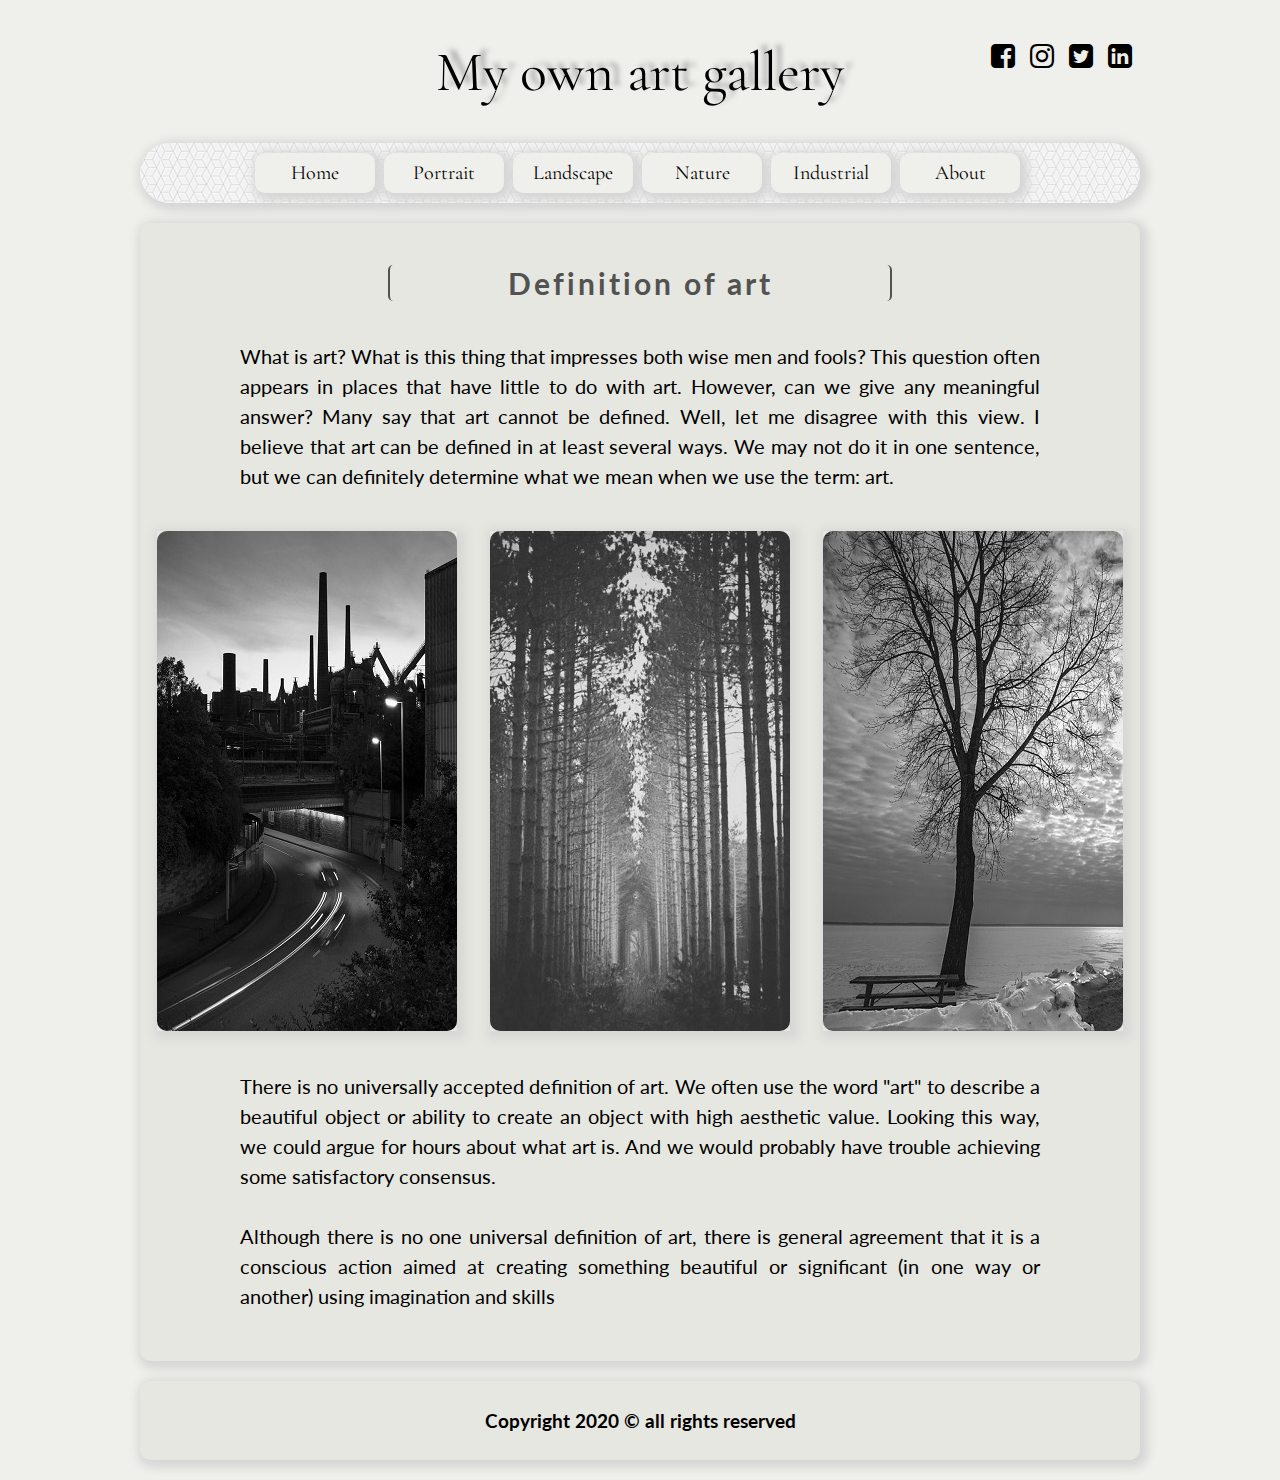
<file: index.html>
<!DOCTYPE html>
<html lang="en">
<head>

    <meta charset="UTF-8">
    <meta name="viewport" content="width=device-width, initial-scale=1.0">

    <title>My own art gallery</title>
    <meta name="description" content="Project of online art gallery"/>
    <meta name="keywords" content="art, gallery, photos, nature, urban, landscapes, portraits" />
    
    <link rel="stylesheet" href="style.css" type="text/css" />
    <link rel="stylesheet" href="fontello/css/fontello.css" type="text/css" />
    <link href="https://fonts.googleapis.com/css2?family=Cormorant+Garamond&family=Lato:wght@400;700&display=swap" rel="stylesheet">

</head>
<body>
    <div id="container">
        <header>
            <div class="logo"><h1>My own art gallery</h1></div>

            <div class="socials">

                <div class="socialfb">
                    <a class="socialicon" href="https://facebook.com" target="_blank"><i class="icon-facebook-squared"></i></a>
                </div>

                <div class="socialig">
                    <a class="socialicon" href="https://instagram.com" target="_blank"><i class="icon-instagram"></i></a>
                </div>

                <div class="socialtw">
                    <a class="socialicon" href="https://twitter.com" target="_blank"><i class="icon-twitter-squared"></i></a>
                </div>

                <div class="socialli">
                    <a class="socialicon" href="https://linkedin.com" target="_blank"><i class="icon-linkedin-squared"></i></a>
                </div>
                

            </div>

        </header>

        <nav>
            <div class="navigation">

                <button class="buttontxt" type="button"><a href="index.html">Home</a></button>
                <button class="buttontxt" type="button"><a href="portrait.html">Portrait</a></button>
                <button class="buttontxt" type="button"><a href="landscape.html">Landscape</a></button>
                <button class="buttontxt" type="button"><a href="nature.html">Nature</a></button>
                <button class="buttontxt" type="button"><a href="industrial.html">Industrial</a></button>
                <button class="buttontxt" type="button"><a href="about.html">About</a></button>

            </div>
        </nav>

        <main>
            <article>
                <div class="article">

                    <h2>Definition of art</h2>

                    <p>What is art? What is this thing that impresses both wise men and fools? This question often appears in places that have little to do with art. However, can we give any meaningful answer? Many say that art cannot be defined. Well, let me disagree with this view. I believe that art can be defined in at least several ways. We may not do it in one sentence, but we can definitely determine what we mean when we use the term: art.</p>
                    
                    <div class="pictures">

                        <div class="industrial">
                            <img src="img/industrialhome.jpg" alt="Industrial">
                        </div>

                        <div class="nature">
                            <img src="img/naturehome.jpg" alt="Nature">
                        </div>

                        <div class="landscape">
                            <img src="img/landscapehome.jpg" alt="Landscape">
                        </div>
                        <div style="clear: both;"></div>

                    </div>

                    <p>There is no universally accepted definition of art. We often use the word "art" to describe a beautiful object or ability to create an object with high aesthetic value. Looking this way, we could argue for hours about what art is. And we would probably have trouble achieving some satisfactory consensus.</br></br>Although there is no one universal definition of art, there is general agreement that it is a conscious action aimed at creating something beautiful or significant (in one way or another) using imagination and skills</p>
                
                </div>
            </article>
        </main>
    </div>

    <footer>

        <div class="footer"><h3>Copyright 2020 &copy; all rights reserved</h3></div>

    </footer>

    <script src="js/jquery-3.5.0.min.js"></script>

    <script>

		$(document).ready(function() {
		var stickyNavTop = $('.navigation').offset().top;
		
		var stickyNav = function(){
		var scrollTop = $(window).scrollTop();
		
		if (scrollTop > stickyNavTop) {
        $('.navigation').addClass('sticky');
        $('.socials').addClass('sticky1');
		} else {
        $('.navigation').removeClass('sticky');
        $('.socials').removeClass('sticky1');
		}
		};
		
		stickyNav();
		
		$(window).scroll(function() {
		stickyNav();
		});
		});
		
    </script>
    
</body>
</html>
</file>
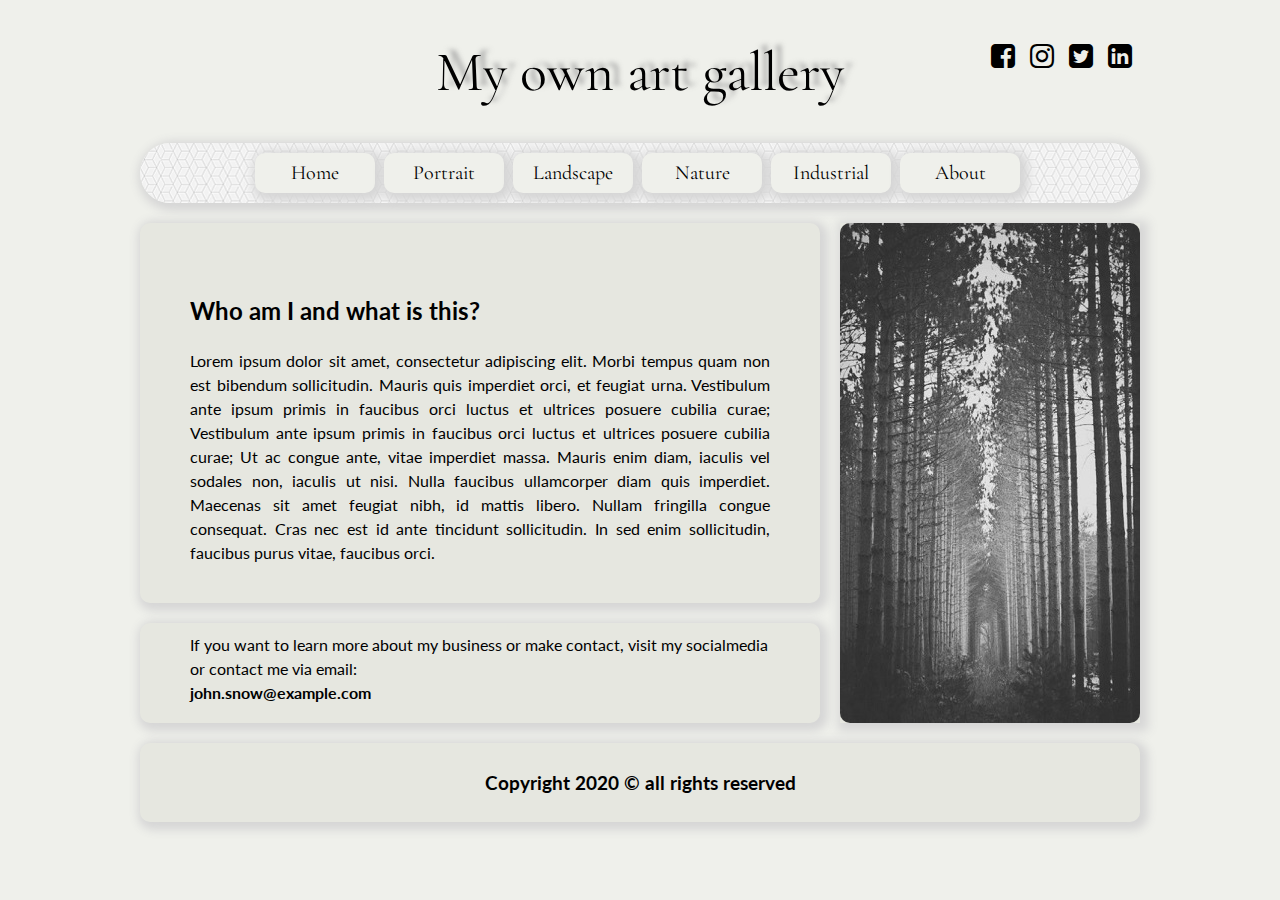
<file: about.html>
<!DOCTYPE html>
<html lang="en">
<head>

    <meta charset="UTF-8">
    <meta name="viewport" content="width=device-width, initial-scale=1.0">

    <title>My own art gallery</title>
    <meta name="description" content="Project of online art gallery"/>
    <meta name="keywords" content="art, gallery, photos, nature, urban, landscapes, portraits" />
    
    <link rel="stylesheet" href="style.css" type="text/css" />
    <link rel="stylesheet" href="fontello/css/fontello.css" type="text/css" />
    <link href="https://fonts.googleapis.com/css2?family=Cormorant+Garamond&family=Lato:wght@400;700&display=swap" rel="stylesheet">

    <script src="js/jquery-3.5.0.min.js"></script>
		
		<script type="text/javascript">

			var numer = Math.floor(Math.random()*3)+1;

			var timer1 = 0;
			var timer2 = 0;

			function ustawslajd(nrslajdu)
			{
				clearTimeout(timer1);
				clearTimeout(timer2);
				numer = nrslajdu -1;

				schowaj();
				setTimeout("zmienslajd()", 500);
			}

			function schowaj()
			{
				$("#slider").fadeOut(500);
			}
		
			function zmienslajd()
			{
				numer++; if(numer>3) numer=1;

				var plik = "<img src=\"img/example" + numer + ".jpg\" />";

				document.getElementById("slider").innerHTML = plik;
				$("#slider").fadeIn(500);

				timer1 = setTimeout("zmienslajd()", 3000);
				timer2 = setTimeout("schowaj()", 2500);
			}

		</script>

</head>
<body onload="zmienslajd()">
    <div id="container">
        <header>
            <div class="logo"><h1>My own art gallery</h1></div>

            <div class="socials">

                <div class="socialfb">
                    <a class="socialicon" href="https://facebook.com" target="_blank"><i class="icon-facebook-squared"></i></a>
                </div>

                <div class="socialig">
                    <a class="socialicon" href="https://instagram.com" target="_blank"><i class="icon-instagram"></i></a>
                </div>

                <div class="socialtw">
                    <a class="socialicon" href="https://twitter.com" target="_blank"><i class="icon-twitter-squared"></i></a>
                </div>

                <div class="socialli">
                    <a class="socialicon" href="https://linkedin.com" target="_blank"><i class="icon-linkedin-squared"></i></a>
                </div>
                

            </div>

        </header>

        <nav>
            <div class="navigation">

                <button class="buttontxt" type="button"><a href="index.html">Home</a></button>
                <button class="buttontxt" type="button"><a href="portrait.html">Portrait</a></button>
                <button class="buttontxt" type="button"><a href="landscape.html">Landscape</a></button>
                <button class="buttontxt" type="button"><a href="nature.html">Nature</a></button>
                <button class="buttontxt" type="button"><a href="industrial.html">Industrial</a></button>
                <button class="buttontxt" type="button"><a href="about.html">About</a></button>

            </div>
        </nav>

        <main>
            <div class="container2">
                <div class="aboutme">
                    <h2>Who am I and what is this?</h2>
                    Lorem ipsum dolor sit amet, consectetur adipiscing elit. Morbi tempus quam non est bibendum sollicitudin. Mauris quis imperdiet orci, et feugiat urna. Vestibulum ante ipsum primis in faucibus orci luctus et ultrices posuere cubilia curae; Vestibulum ante ipsum primis in faucibus orci luctus et ultrices posuere cubilia curae; Ut ac congue ante, vitae imperdiet massa. Mauris enim diam, iaculis vel sodales non, iaculis ut nisi. Nulla faucibus ullamcorper diam quis imperdiet. Maecenas sit amet feugiat nibh, id mattis libero. Nullam fringilla congue consequat. Cras nec est id ante tincidunt sollicitudin. In sed enim sollicitudin, faucibus purus vitae, faucibus orci.
                </div>

                <div class="contact">
                    If you want to learn more about my business or make contact, visit my socialmedia or contact me via email:
                    <div class="email">
                        john.snow@example.com
                    </div>
                </div>
            </div>

            <div class="myphoto">
                
                <div id="slider"></div>

            </div>
            <div style="clear: both;"></div>
            
        </main>
    

    <footer>

        <div class="footer"><h3>Copyright 2020 &copy; all rights reserved</h3></div>

    </footer>
    </div>  
    
</body>
</html>
</file>
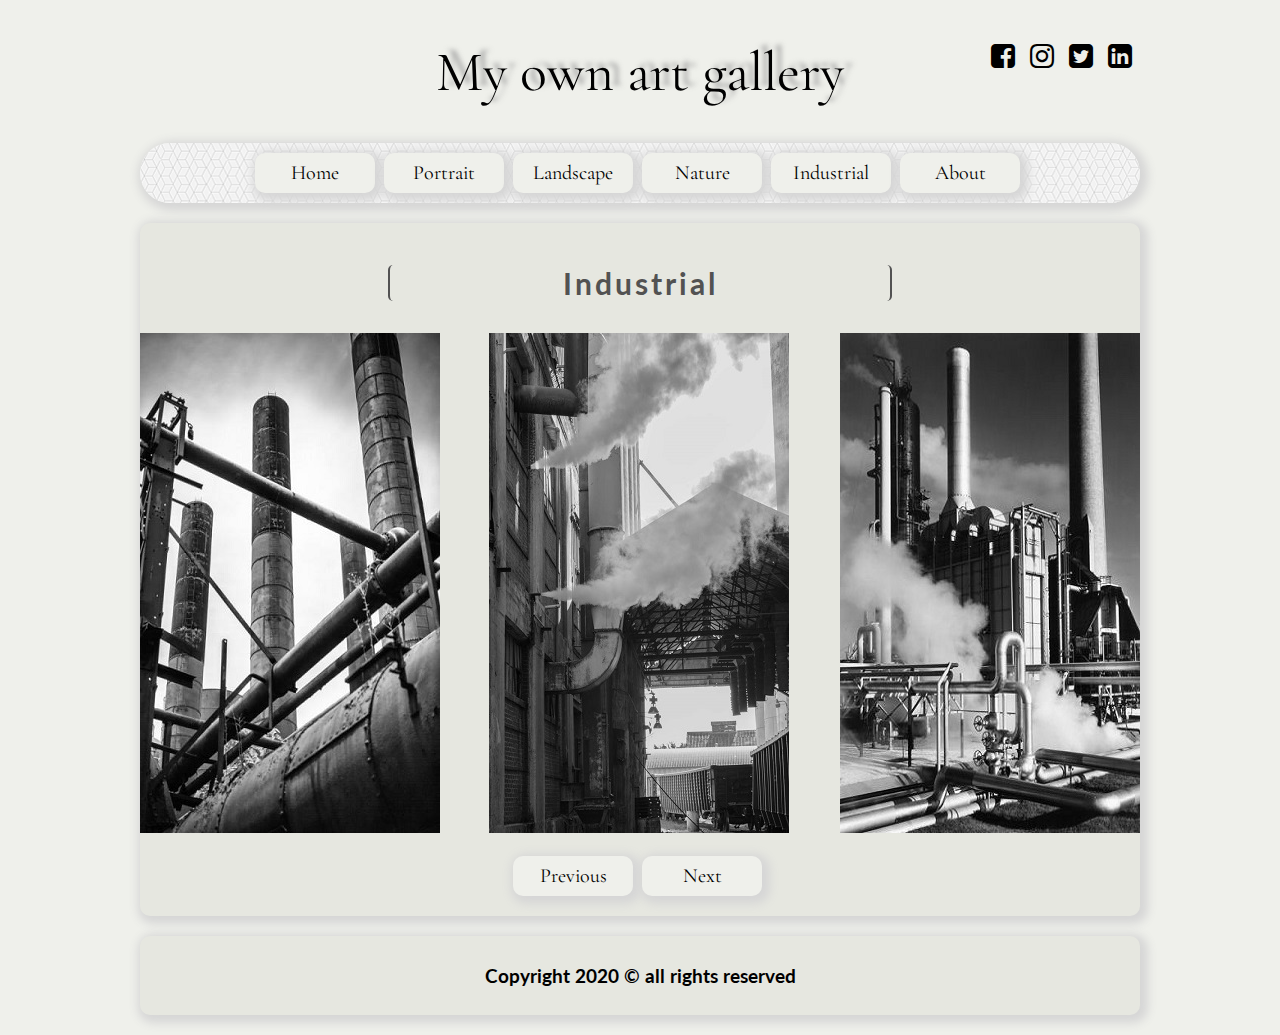
<file: industrial.html>
<!DOCTYPE html>
<html lang="en">
<head>

    <meta charset="UTF-8">
    <meta name="viewport" content="width=device-width, initial-scale=1.0">

    <title>My own art gallery/Industrial</title>
    <meta name="description" content="Project of online art gallery"/>
    <meta name="keywords" content="art, gallery, photos, nature, urban, landscapes, portraits" />
    
    <link rel="stylesheet" href="style.css" type="text/css" />
    <link rel="stylesheet" href="fontello/css/fontello.css" type="text/css" />
    <link href="https://fonts.googleapis.com/css2?family=Cormorant+Garamond&family=Lato:wght@400;700&display=swap" rel="stylesheet">

    <script src="js/jquery-3.5.0.min.js"></script>
		
		<script type="text/javascript">

			var numer = Math.floor(Math.random()*2)+1;

			var timer1 = 0;
			var timer2 = 0;

			function ustawslajd(nrslajdu)
			{
				clearTimeout(timer1);
				clearTimeout(timer2);
				numer = nrslajdu -1;

				schowaj();
				setTimeout("zmienslajd()", 500);

			}

			function schowaj()
			{
				$("#slider").fadeOut(500);
			}
		
			function zmienslajd()
			{
				numer++; if(numer>2) numer=1;

				var plik = "<img src=\"img/industrial" + numer + ".png\" />";

				document.getElementById("slider").innerHTML = plik;
				$("#slider").fadeIn(500);

				timer1 = setTimeout("zmienslajd()", 5000);
				timer2 = setTimeout("schowaj()", 4500);
			}

		</script>

</head>
<body  onload="zmienslajd()">
    <div id="container">
        <header>
            <div class="logo"><h1>My own art gallery</h1></div>

            <div class="socials">

                <div class="socialfb">
                    <a class="socialicon" href="https://facebook.com" target="_blank"><i class="icon-facebook-squared"></i></a>
                </div>

                <div class="socialig">
                    <a class="socialicon" href="https://instagram.com" target="_blank"><i class="icon-instagram"></i></a>
                </div>

                <div class="socialtw">
                    <a class="socialicon" href="https://twitter.com" target="_blank"><i class="icon-twitter-squared"></i></a>
                </div>

                <div class="socialli">
                    <a class="socialicon" href="https://linkedin.com" target="_blank"><i class="icon-linkedin-squared"></i></a>
                </div>
                

            </div>

        </header>

        <nav>
            <div class="navigation">

                <button class="buttontxt" type="button"><a href="index.html">Home</a></button>
                <button class="buttontxt" type="button"><a href="portrait.html">Portrait</a></button>
                <button class="buttontxt" type="button"><a href="landscape.html">Landscape</a></button>
                <button class="buttontxt" type="button"><a href="nature.html">Nature</a></button>
                <button class="buttontxt" type="button"><a href="industrial.html">Industrial</a></button>
                <button class="buttontxt" type="button"><a href="about.html">About</a></button>

            </div>
        </nav>

        <main>
            <article>
                <div class="article">

                    <h2>Industrial</h2>

                        <div class="pictures">

                            <div id="slider"></div>

                            <div class="buttonnav">
                                <span onclick="ustawslajd(1)"><button class="buttontxt" type="button">Previous</button></span>
                                <span onclick="ustawslajd(2)"><button class="buttontxt" type="button">Next</button></span>
                            </div>
                        </div>

                    
                
                </div>
            </article>
        </main>
    </div>

    <footer>

        <div class="footer"><h3>Copyright 2020 &copy; all rights reserved</h3></div>

    </footer>
    
</body>
</html>
</file>
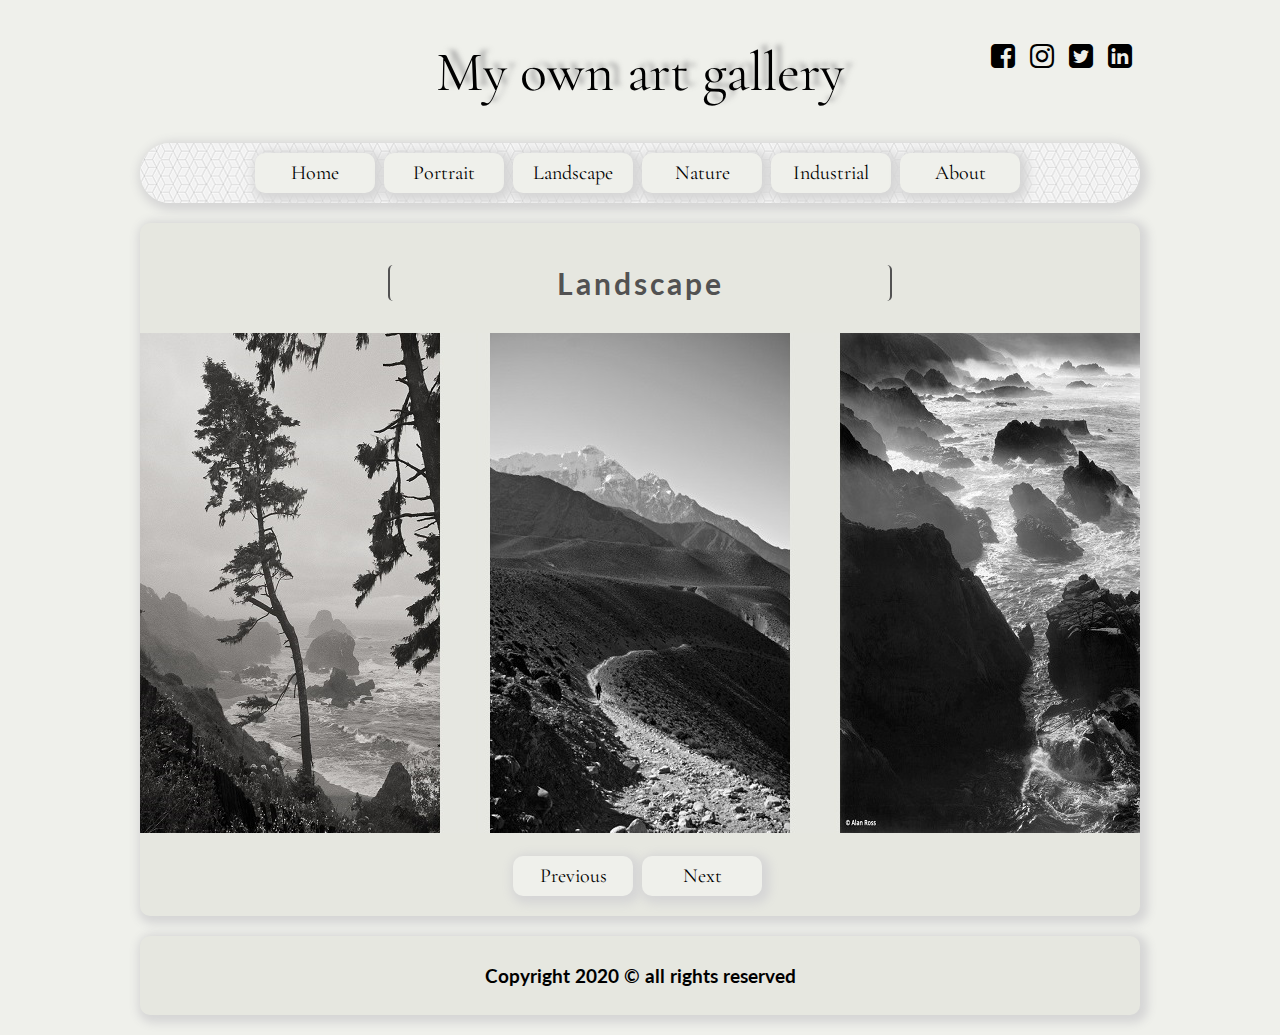
<file: landscape.html>
<!DOCTYPE html>
<html lang="en">
<head>

    <meta charset="UTF-8">
    <meta name="viewport" content="width=device-width, initial-scale=1.0">

    <title>My own art gallery/Landscape</title>
    <meta name="description" content="Project of online art gallery"/>
    <meta name="keywords" content="art, gallery, photos, nature, urban, landscapes, portraits" />
    
    <link rel="stylesheet" href="style.css" type="text/css" />
    <link rel="stylesheet" href="fontello/css/fontello.css" type="text/css" />
    <link href="https://fonts.googleapis.com/css2?family=Cormorant+Garamond&family=Lato:wght@400;700&display=swap" rel="stylesheet">

    <script src="js/jquery-3.5.0.min.js"></script>
		
		<script type="text/javascript">

			var numer = Math.floor(Math.random()*2)+1;

			var timer1 = 0;
			var timer2 = 0;

			function ustawslajd(nrslajdu)
			{
				clearTimeout(timer1);
				clearTimeout(timer2);
				numer = nrslajdu -1;

				schowaj();
				setTimeout("zmienslajd()", 500);

			}

			function schowaj()
			{
				$("#slider").fadeOut(500);
			}
		
			function zmienslajd()
			{
				numer++; if(numer>2) numer=1;

				var plik = "<img src=\"img/landscape" + numer + ".png\" />";

				document.getElementById("slider").innerHTML = plik;
				$("#slider").fadeIn(500);

				timer1 = setTimeout("zmienslajd()", 5000);
				timer2 = setTimeout("schowaj()", 4500);
			}

		</script>

</head>
<body  onload="zmienslajd()">
    <div id="container">
        <header>
            <div class="logo"><h1>My own art gallery</h1></div>

            <div class="socials">

                <div class="socialfb">
                    <a class="socialicon" href="https://facebook.com" target="_blank"><i class="icon-facebook-squared"></i></a>
                </div>

                <div class="socialig">
                    <a class="socialicon" href="https://instagram.com" target="_blank"><i class="icon-instagram"></i></a>
                </div>

                <div class="socialtw">
                    <a class="socialicon" href="https://twitter.com" target="_blank"><i class="icon-twitter-squared"></i></a>
                </div>

                <div class="socialli">
                    <a class="socialicon" href="https://linkedin.com" target="_blank"><i class="icon-linkedin-squared"></i></a>
                </div>
                

            </div>

        </header>

        <nav>
            <div class="navigation">

                <button class="buttontxt" type="button"><a href="index.html">Home</a></button>
                <button class="buttontxt" type="button"><a href="portrait.html">Portrait</a></button>
                <button class="buttontxt" type="button"><a href="landscape.html">Landscape</a></button>
                <button class="buttontxt" type="button"><a href="nature.html">Nature</a></button>
                <button class="buttontxt" type="button"><a href="industrial.html">Industrial</a></button>
                <button class="buttontxt" type="button"><a href="about.html">About</a></button>

            </div>
        </nav>

        <main>
            <article>
                <div class="article">

                    <h2>Landscape</h2>

                        <div class="pictures">

                            <div id="slider"></div>

                            <div class="buttonnav">
                                <span onclick="ustawslajd(1)"><button class="buttontxt" type="button">Previous</button></span>
                                <span onclick="ustawslajd(2)"><button class="buttontxt" type="button">Next</button></span>
                            </div>
                        </div>

                    
                
                </div>
            </article>
        </main>
    </div>

    <footer>

        <div class="footer"><h3>Copyright 2020 &copy; all rights reserved</h3></div>

    </footer>
    
</body>
</html>
</file>
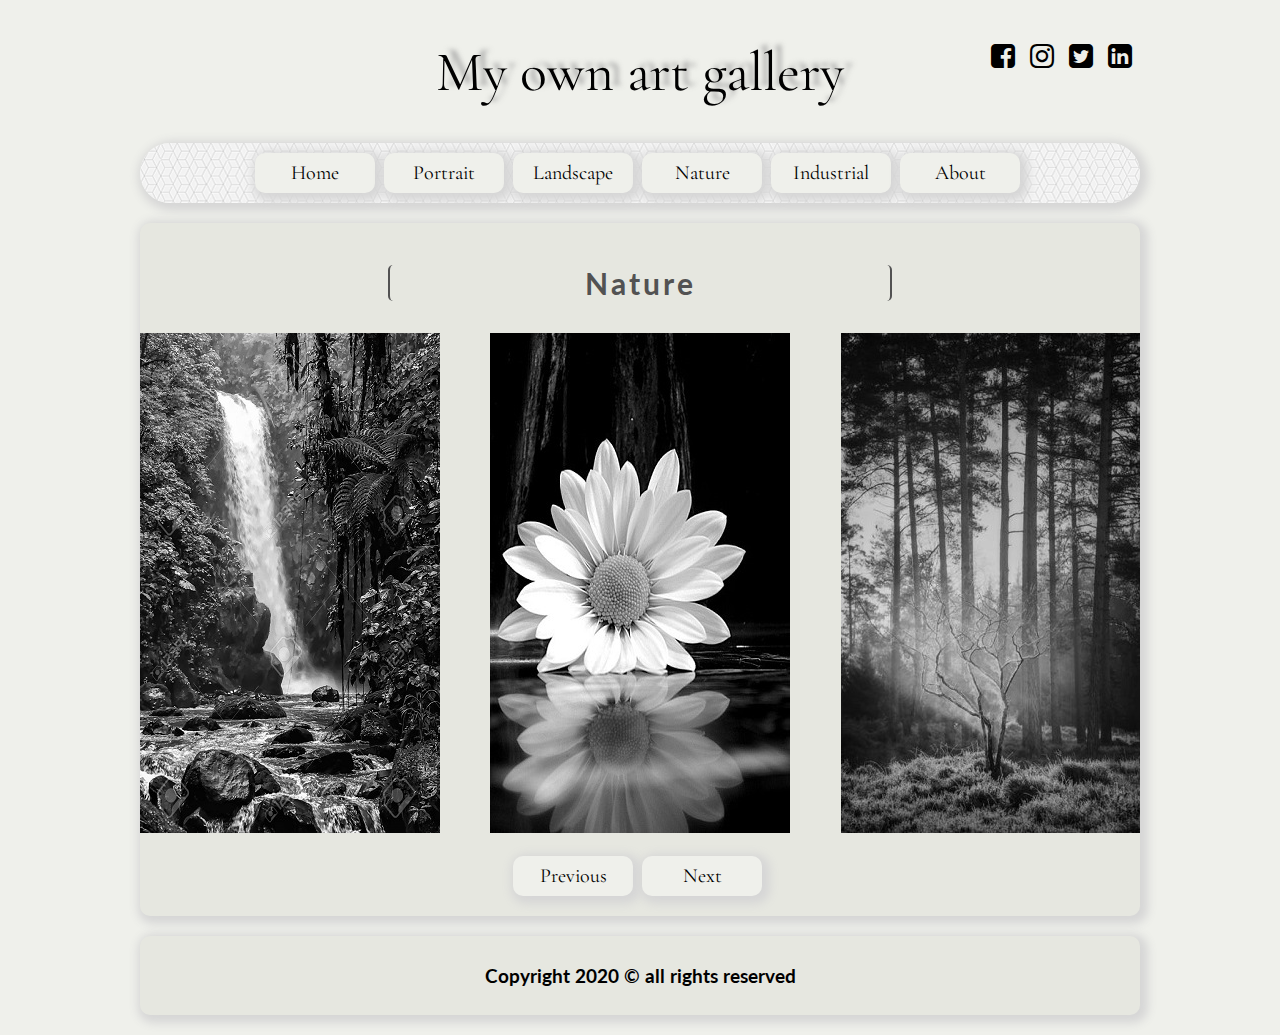
<file: nature.html>
<!DOCTYPE html>
<html lang="en">
<head>

    <meta charset="UTF-8">
    <meta name="viewport" content="width=device-width, initial-scale=1.0">

    <title>My own art gallery/Nature</title>
    <meta name="description" content="Project of online art gallery"/>
    <meta name="keywords" content="art, gallery, photos, nature, urban, landscapes, portraits" />
    
    <link rel="stylesheet" href="style.css" type="text/css" />
    <link rel="stylesheet" href="fontello/css/fontello.css" type="text/css" />
    <link href="https://fonts.googleapis.com/css2?family=Cormorant+Garamond&family=Lato:wght@400;700&display=swap" rel="stylesheet">

    <script src="js/jquery-3.5.0.min.js"></script>
		
		<script type="text/javascript">

			var numer = Math.floor(Math.random()*2)+1;

			var timer1 = 0;
			var timer2 = 0;

			function ustawslajd(nrslajdu)
			{
				clearTimeout(timer1);
				clearTimeout(timer2);
				numer = nrslajdu -1;

				schowaj();
				setTimeout("zmienslajd()", 500);

			}

			function schowaj()
			{
				$("#slider").fadeOut(500);
			}
		
			function zmienslajd()
			{
				numer++; if(numer>2) numer=1;

				var plik = "<img src=\"img/nature" + numer + ".png\" />";

				document.getElementById("slider").innerHTML = plik;
				$("#slider").fadeIn(500);

				timer1 = setTimeout("zmienslajd()", 5000);
				timer2 = setTimeout("schowaj()", 4500);
			}

		</script>

</head>
<body  onload="zmienslajd()">
    <div id="container">
        <header>
            <div class="logo"><h1>My own art gallery</h1></div>

            <div class="socials">

                <div class="socialfb">
                    <a class="socialicon" href="https://facebook.com" target="_blank"><i class="icon-facebook-squared"></i></a>
                </div>

                <div class="socialig">
                    <a class="socialicon" href="https://instagram.com" target="_blank"><i class="icon-instagram"></i></a>
                </div>

                <div class="socialtw">
                    <a class="socialicon" href="https://twitter.com" target="_blank"><i class="icon-twitter-squared"></i></a>
                </div>

                <div class="socialli">
                    <a class="socialicon" href="https://linkedin.com" target="_blank"><i class="icon-linkedin-squared"></i></a>
                </div>
                

            </div>

        </header>

        <nav>
            <div class="navigation">

                <button class="buttontxt" type="button"><a href="index.html">Home</a></button>
                <button class="buttontxt" type="button"><a href="portrait.html">Portrait</a></button>
                <button class="buttontxt" type="button"><a href="landscape.html">Landscape</a></button>
                <button class="buttontxt" type="button"><a href="nature.html">Nature</a></button>
                <button class="buttontxt" type="button"><a href="industrial.html">Industrial</a></button>
                <button class="buttontxt" type="button"><a href="about.html">About</a></button>

            </div>
        </nav>

        <main>
            <article>
                <div class="article">

                    <h2>Nature</h2>

                        <div class="pictures">

                            <div id="slider"></div>

                            <div class="buttonnav">
                                <span onclick="ustawslajd(1)"><button class="buttontxt" type="button">Previous</button></span>
                                <span onclick="ustawslajd(2)"><button class="buttontxt" type="button">Next</button></span>
                            </div>
                        </div>

                    
                
                </div>
            </article>
        </main>
    </div>

    <footer>

        <div class="footer"><h3>Copyright 2020 &copy; all rights reserved</h3></div>

    </footer>
    
</body>
</html>
</file>
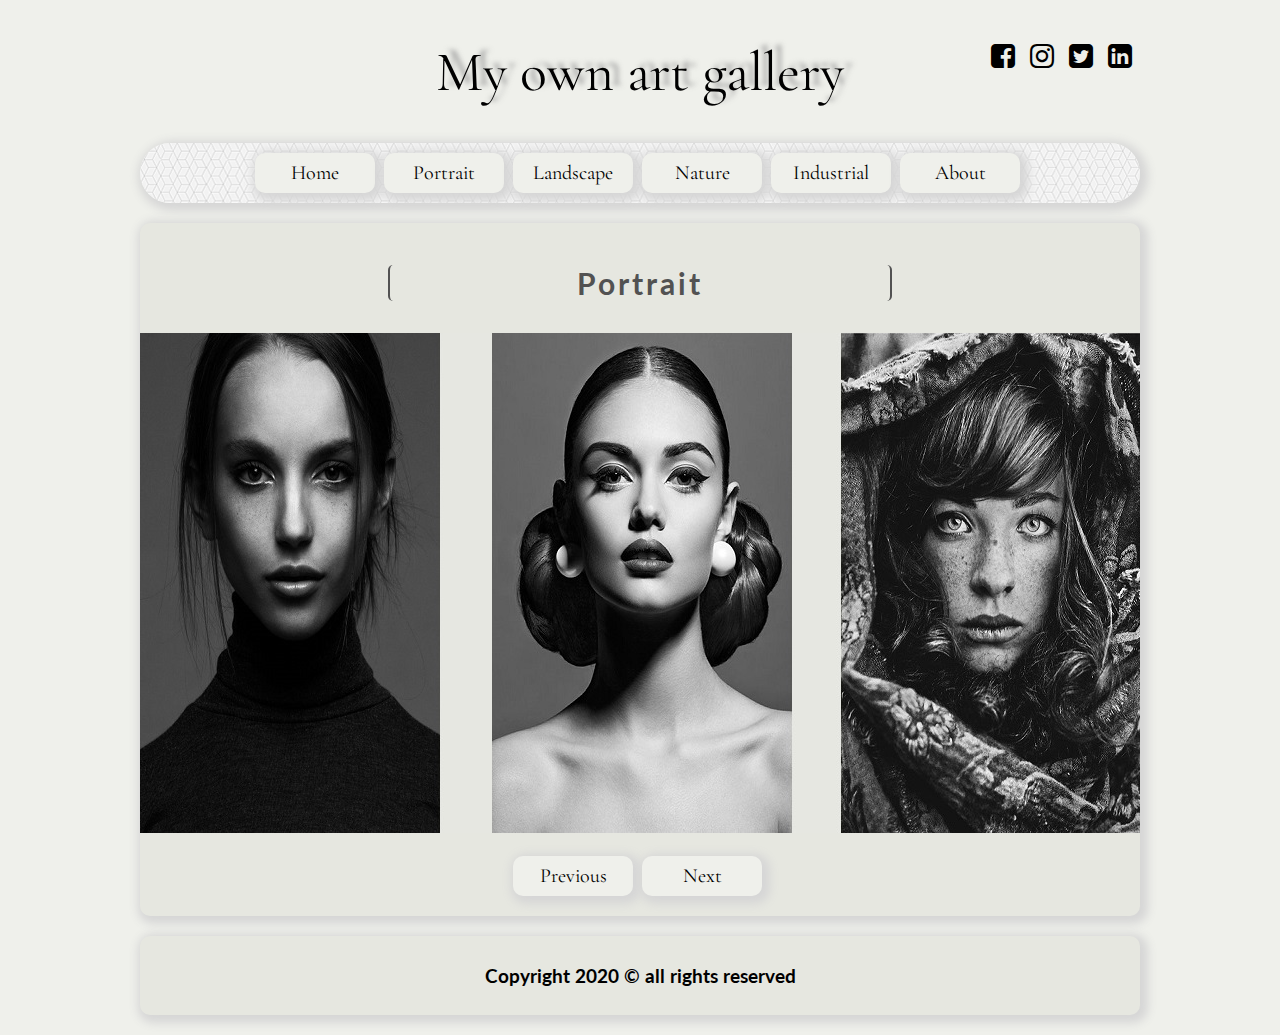
<file: portrait.html>
<!DOCTYPE html>
<html lang="en">
<head>

    <meta charset="UTF-8">
    <meta name="viewport" content="width=device-width, initial-scale=1.0">

    <title>My own art gallery/Portrait</title>
    <meta name="description" content="Project of online art gallery"/>
    <meta name="keywords" content="art, gallery, photos, nature, urban, landscapes, portraits" />
    
    <link rel="stylesheet" href="style.css" type="text/css" />
    <link rel="stylesheet" href="fontello/css/fontello.css" type="text/css" />
    <link href="https://fonts.googleapis.com/css2?family=Cormorant+Garamond&family=Lato:wght@400;700&display=swap" rel="stylesheet">

    <script src="js/jquery-3.5.0.min.js"></script>
		
		<script type="text/javascript">

			var numer = Math.floor(Math.random()*2)+1;

			var timer1 = 0;
			var timer2 = 0;

			function ustawslajd(nrslajdu)
			{
				clearTimeout(timer1);
				clearTimeout(timer2);
				numer = nrslajdu -1;

				schowaj();
				setTimeout("zmienslajd()", 500);

			}

			function schowaj()
			{
				$("#slider").fadeOut(500);
			}
		
			function zmienslajd()
			{
				numer++; if(numer>2) numer=1;

				var plik = "<img src=\"img/portrait" + numer + ".png\" />";

				document.getElementById("slider").innerHTML = plik;
				$("#slider").fadeIn(500);

				timer1 = setTimeout("zmienslajd()", 5000);
				timer2 = setTimeout("schowaj()", 4500);
			}

		</script>

</head>
<body  onload="zmienslajd()">
    <div id="container">
        <header>
            <div class="logo"><h1>My own art gallery</h1></div>

            <div class="socials">

                <div class="socialfb">
                    <a class="socialicon" href="https://facebook.com" target="_blank"><i class="icon-facebook-squared"></i></a>
                </div>

                <div class="socialig">
                    <a class="socialicon" href="https://instagram.com" target="_blank"><i class="icon-instagram"></i></a>
                </div>

                <div class="socialtw">
                    <a class="socialicon" href="https://twitter.com" target="_blank"><i class="icon-twitter-squared"></i></a>
                </div>

                <div class="socialli">
                    <a class="socialicon" href="https://linkedin.com" target="_blank"><i class="icon-linkedin-squared"></i></a>
                </div>
                

            </div>

        </header>

        <nav>
            <div class="navigation">

                <button class="buttontxt" type="button"><a href="index.html">Home</a></button>
                <button class="buttontxt" type="button"><a href="portrait.html">Portrait</a></button>
                <button class="buttontxt" type="button"><a href="landscape.html">Landscape</a></button>
                <button class="buttontxt" type="button"><a href="nature.html">Nature</a></button>
                <button class="buttontxt" type="button"><a href="industrial.html">Industrial</a></button>
                <button class="buttontxt" type="button"><a href="about.html">About</a></button>

            </div>
        </nav>

        <main>
            <article>
                <div class="article">

                    <h2>Portrait</h2>

                        <div class="pictures">

                            <div id="slider"></div>

                            <div class="buttonnav">
                                <span onclick="ustawslajd(1)"><button class="buttontxt" type="button">Previous</button></span>
                                <span onclick="ustawslajd(2)"><button class="buttontxt" type="button">Next</button></span>
                            </div>
                        </div>

                    
                
                </div>
            </article>
        </main>
    </div>

    <footer>

        <div class="footer"><h3>Copyright 2020 &copy; all rights reserved</h3></div>

    </footer>
    
</body>
</html>
</file>
<file: style.css>
body
{
    background-color:#eff0eb;
    font-family: 'Lato', sans-serif;
    
    
}

#container
{
    width: 1000px;
    position: relative;
    margin: 0 auto;
}

.logo h1
{
    font-family: 'Cormorant Garamond', serif;
    font-weight: 400;
    font-size: 56px;
    text-align: center;
    text-shadow: 9px -5px 5px rgba(150, 150, 150, 0.8);
}

.logo h1::selection
{
    font-family: 'Cormorant Garamond', serif;
    font-weight: 400;
    font-size: 56px;
    text-align: center;
    text-shadow: 9px -5px 5px rgba(150, 150, 150, 0.8);
    background-color: none;
}

.logo h1:hover
{
    cursor: default;
}



.socials
{
    position: absolute;
    top: 0;
    right: 0;
}

.socialicon
{
    font-size: 28px;
    text-decoration: none;
    color: #000000;
}

.socialfb
{
    transition: transform 0.2s ease-in-out;
    float: left;
}

.socialfb:hover
{
    transform: scale(1.2);
}

.socialig
{
    transition: transform 0.2s ease-in-out;
    float: left;
}

.socialig:hover
{
    transform: scale(1.2);
}

.socialtw
{
    transition: transform 0.2s ease-in-out;
    float: left;
}

.socialtw:hover
{
    transform: scale(1.2);
}

.socialli
{
    transition: transform 0.2s ease-in-out;
    float: left;
}

.socialli:hover
{
    transform: scale(1.2);
}

.sticky1 .socialli:hover, .sticky1 .socialtw:hover, .sticky1 .socialig:hover, .sticky1 .socialfb:hover
{
    transform: none;
}

.navigation
{
    background-image: url(img/nav.png);
    width: 100%;
    height: 40px;
    border-radius: 30px;
    -webkit-box-shadow: 3px 3px 10px 5px rgba(214,214,214,1);
    -moz-box-shadow: 3px 3px 10px 5px rgba(214,214,214,1);
    box-shadow: 3px 3px 10px 5px rgba(214,214,214,1);
    text-align: center;
    padding-top: 10px;
    padding-bottom: 10px;
    margin-bottom: 20px;

}

.sticky
{
    width: 1000px;
    position: fixed;
    left: auto;
    top: 0;
    z-index: 100;
}

.sticky1
{
    width: 1000px;
    position: fixed;
    left: 7%;
    top: 50%;
    z-index: 100;
    display: flex;
    flex-direction: column;
    transition: 1s;
}




button
{
    border-radius: 10px;
    border: none;
    -webkit-box-shadow: 3px 3px 10px 5px rgba(214,214,214,1);
    -moz-box-shadow: 3px 3px 10px 5px rgba(214,214,214,1);
    box-shadow: 3px 3px 10px 5px rgba(214,214,214,1);
    margin-right: 5px;
    height: 40px;
    width: 120px;
    outline: none;
    background-color: #eff0eb;
    transition: transform 0.2s ease-in-out;  
}

button:hover
{
    transform: scale(1.1);
    cursor: pointer;
}

.buttontxt
{
   font-size: 20px;
   font-family: 'Cormorant Garamond', serif;
}

.buttontxt a
{
    text-decoration: none;
    color: #000000;
}

.buttonnav
{
    width: 1000px;
    text-align: center;
    margin-left: auto;
    margin-right: auto;
    margin-bottom: 10px;
    margin-top: 20px;
}

.article
{
    width: 100%;
    background-color: #e6e7e0;
    border-radius: 10px;
    padding-top: 10px;
    padding-bottom: 10px;
    -webkit-box-shadow: 3px 3px 10px 5px rgba(214,214,214,1);
    -moz-box-shadow: 3px 3px 10px 5px rgba(214,214,214,1);
    box-shadow: 3px 3px 10px 5px rgba(214,214,214,1);
}

.article h2
{
    width: 50%;
    height: 36px;
    text-align: center;
    margin-left: auto;
    margin-right: auto;
    margin-top: 32px;
    margin-bottom: 32px;
    font-size: 30px;
    letter-spacing: 3px;
    color: #525252;
    border-left: 2px solid #525252;
    border-right: 2px solid #525252;
    border-radius: 5px;
}

.article p
{
    width: 80%;
    margin-left: auto;
    margin-right: auto;
    text-align: justify;
    font-size: 20px;
    margin-bottom: 40px;
    margin-top: 40px;
    line-height: 1.5;
}

.pictures
{
    width: 1000px;
    margin-left: auto;
    margin-right: auto;

}

.industrial
{
    float: left;
    margin-right: 33px;
    margin-left: 17px;
    width: 300px;
    height: 500px;
    overflow: hidden;
    -webkit-box-shadow: 3px 3px 10px 5px rgba(214,214,214,1);
    -moz-box-shadow: 3px 3px 10px 5px rgba(214,214,214,1);
    box-shadow: 3px 3px 10px 5px rgba(214,214,214,1);
    
}

.industrial img
{
    transition: transform 0.5s ease-in-out;
    border-radius: 10px;
}

.industrial img:hover
{
    transform: scale(1.2);
}

.nature
{
    float: left;
    margin-right: 33px;
    width: 300px;
    height: 500px;
    overflow: hidden;
    -webkit-box-shadow: 3px 3px 10px 5px rgba(214,214,214,1);
    -moz-box-shadow: 3px 3px 10px 5px rgba(214,214,214,1);
    box-shadow: 3px 3px 10px 5px rgba(214,214,214,1);
}

.nature img
{
    transition: transform 0.5s ease-in-out;
    border-radius: 10px;
}

.nature img:hover
{
    transform: scale(1.2);
}

.landscape
{
    float: left;
    width: 300px;
    height: 500px;
    overflow: hidden;
    margin-right: 17px;
    -webkit-box-shadow: 3px 3px 10px 5px rgba(214,214,214,1);
    -moz-box-shadow: 3px 3px 10px 5px rgba(214,214,214,1);
    box-shadow: 3px 3px 10px 5px rgba(214,214,214,1);
}

.landscape img
{
    transition: transform 0.5s ease-in-out;
    border-radius: 10px;
}

.landscape img:hover
{
    transform: scale(1.2);
}

footer
{
    width: 1000px;
    margin-left: auto;
    margin-right: auto;
    margin-top: 20px;
    margin-bottom: 20px;
    padding-bottom: 10px;
    padding-top: 10px;
    text-align: center;
    background-color: #e6e7e0;
    border-radius: 10px;
    -webkit-box-shadow: 3px 3px 10px 5px rgba(214,214,214,1);
    -moz-box-shadow: 3px 3px 10px 5px rgba(214,214,214,1);
    box-shadow: 3px 3px 10px 5px rgba(214,214,214,1);

}

.container2
{
    float: left;
}

.aboutme
{
    display: block;
    width: 580px;
    height: 280px;
    margin-bottom: 20px;
    background-color: #e6e7e0;
    border-radius: 10px;
    padding: 50px;
    text-align: justify;
    line-height: 1.5;
    -webkit-box-shadow: 3px 3px 10px 5px rgba(214,214,214,1);
    -moz-box-shadow: 3px 3px 10px 5px rgba(214,214,214,1);
    box-shadow: 3px 3px 10px 5px rgba(214,214,214,1);
}

.contact
{
    display: block;
    width: 580px;
    height: 80px;
    margin-top: 20px;
    background-color: #e6e7e0;
    border-radius: 10px;
    padding-left: 50px;
    padding-right: 50px;
    padding-top: 10px;
    padding-bottom: 10px;
    line-height: 1.5;
    -webkit-box-shadow: 3px 3px 10px 5px rgba(214,214,214,1);
    -moz-box-shadow: 3px 3px 10px 5px rgba(214,214,214,1);
    box-shadow: 3px 3px 10px 5px rgba(214,214,214,1);
}

.email
{
    font-weight: 700;
    text-align: left;
}

.myphoto
{
    display: block;
    float: left;
    width: 300px;
    height: 500px;
    background-color: #e6e7e0;
    margin-left: 20px;
    border-radius: 10px
    -webkit-box-shadow: 3px 3px 10px 5px rgba(214,214,214,1);
    -moz-box-shadow: 3px 3px 10px 5px rgba(214,214,214,1);
    box-shadow: 3px 3px 10px 5px rgba(214,214,214,1);
}

.myphoto img
{
    border-radius: 10px;
}
</file>
<file: fontello/css/fontello.css>
@font-face {
  font-family: 'fontello';
  src: url('../font/fontello.eot?83471836');
  src: url('../font/fontello.eot?83471836#iefix') format('embedded-opentype'),
       url('../font/fontello.woff2?83471836') format('woff2'),
       url('../font/fontello.woff?83471836') format('woff'),
       url('../font/fontello.ttf?83471836') format('truetype'),
       url('../font/fontello.svg?83471836#fontello') format('svg');
  font-weight: normal;
  font-style: normal;
}
/* Chrome hack: SVG is rendered more smooth in Windozze. 100% magic, uncomment if you need it. */
/* Note, that will break hinting! In other OS-es font will be not as sharp as it could be */
/*
@media screen and (-webkit-min-device-pixel-ratio:0) {
  @font-face {
    font-family: 'fontello';
    src: url('../font/fontello.svg?83471836#fontello') format('svg');
  }
}
*/
 
 [class^="icon-"]:before, [class*=" icon-"]:before {
  font-family: "fontello";
  font-style: normal;
  font-weight: normal;
  speak: none;
 
  display: inline-block;
  text-decoration: inherit;
  width: 1em;
  margin-right: .2em;
  text-align: center;
  /* opacity: .8; */
 
  /* For safety - reset parent styles, that can break glyph codes*/
  font-variant: normal;
  text-transform: none;
 
  /* fix buttons height, for twitter bootstrap */
  line-height: 1em;
 
  /* Animation center compensation - margins should be symmetric */
  /* remove if not needed */
  margin-left: .2em;
 
  /* you can be more comfortable with increased icons size */
  /* font-size: 120%; */
 
  /* Font smoothing. That was taken from TWBS */
  -webkit-font-smoothing: antialiased;
  -moz-osx-font-smoothing: grayscale;
 
  /* Uncomment for 3D effect */
  /* text-shadow: 1px 1px 1px rgba(127, 127, 127, 0.3); */
}
 
.icon-instagram:before { content: '\f16d'; } /* '' */
.icon-twitter-squared:before { content: '\f304'; } /* '' */
.icon-facebook-squared:before { content: '\f308'; } /* '' */
.icon-linkedin-squared:before { content: '\f30c'; } /* '' */
</file>
